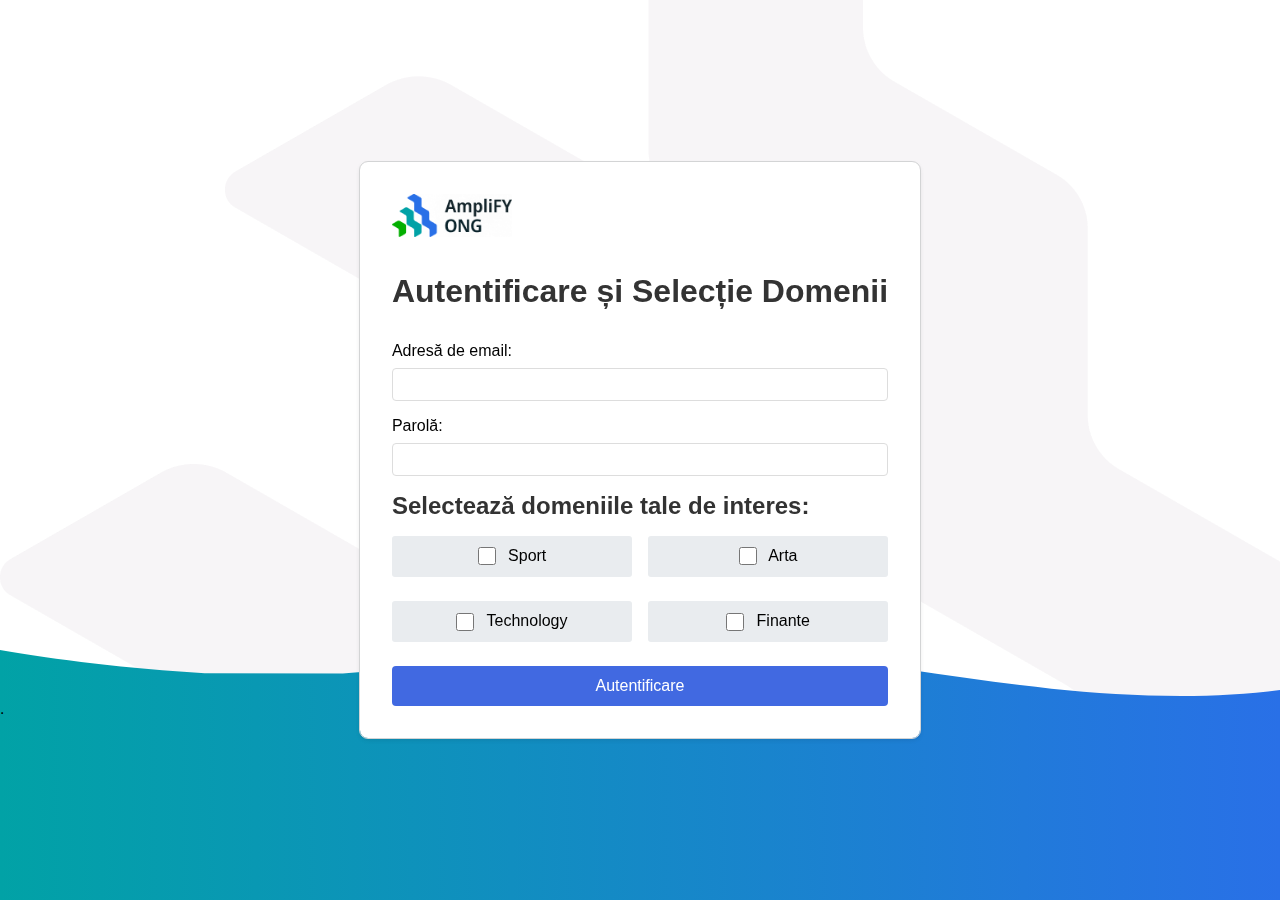
<file: login.html>
<!DOCTYPE html>
<html lang="en">
  <head>
    <meta charset="UTF-8" />
    <meta name="viewport" content="width=device-width, initial-scale=1.0" />
    <link
      rel="icon"
      href="https://amplifyong.ro/wp-content/uploads/2023/12/AmpliFY-favicon.svg"
      sizes="32x32"
    />
    <link
      rel="icon"
      href="https://amplifyong.ro/wp-content/uploads/2023/12/AmpliFY-favicon.svg"
      sizes="192x192"
    />
    <link
      rel="apple-touch-icon"
      href="https://amplifyong.ro/wp-content/uploads/2023/12/AmpliFY-favicon.svg"
    />
    <title>Login - AmpliFY ONG</title>
    <script src="scripts/login.js" defer></script>
    <link rel="stylesheet" href="styles/globals.css" />
    <link rel="stylesheet" href="styles/login.css" />
  </head>
  <body>
    <div class="login-container">
      <a href="index.html">
        <img src="static/logo.webp" alt="AmpliFY ONG Logo" width="120" />
      </a>
      <h1>Autentificare și Selecție Domenii</h1>
      <form id="loginForm">
        <div class="form-group">
          <label for="email">Adresă de email:</label>
          <input type="email" id="email" name="email" required />
        </div>
        <div class="form-group">
          <label for="password">Parolă:</label>
          <input type="password" id="password" name="password" required />
        </div>
        <div>
          <h2>Selectează domeniile tale de interes:</h2>
          <div id="interestAreas" class="interest-areas">
            <label class="interest-item">
              <input type="checkbox" name="interests" value="Sport" />
              Sport
            </label>
            <label class="interest-item">
              <input type="checkbox" name="interests" value="Arta" />
              Arta
            </label>
            <label class="interest-item">
              <input type="checkbox" name="interests" value="Technology" />
              Technology
            </label>
            <label class="interest-item">
              <input type="checkbox" name="interests" value="Finante" />
              Finante
            </label>
          </div>
        </div>
        <button type="submit">Autentificare</button>
      </form>
    </div>
    <div class="wave-bg">.</div>
  </body>
</html>
</file>
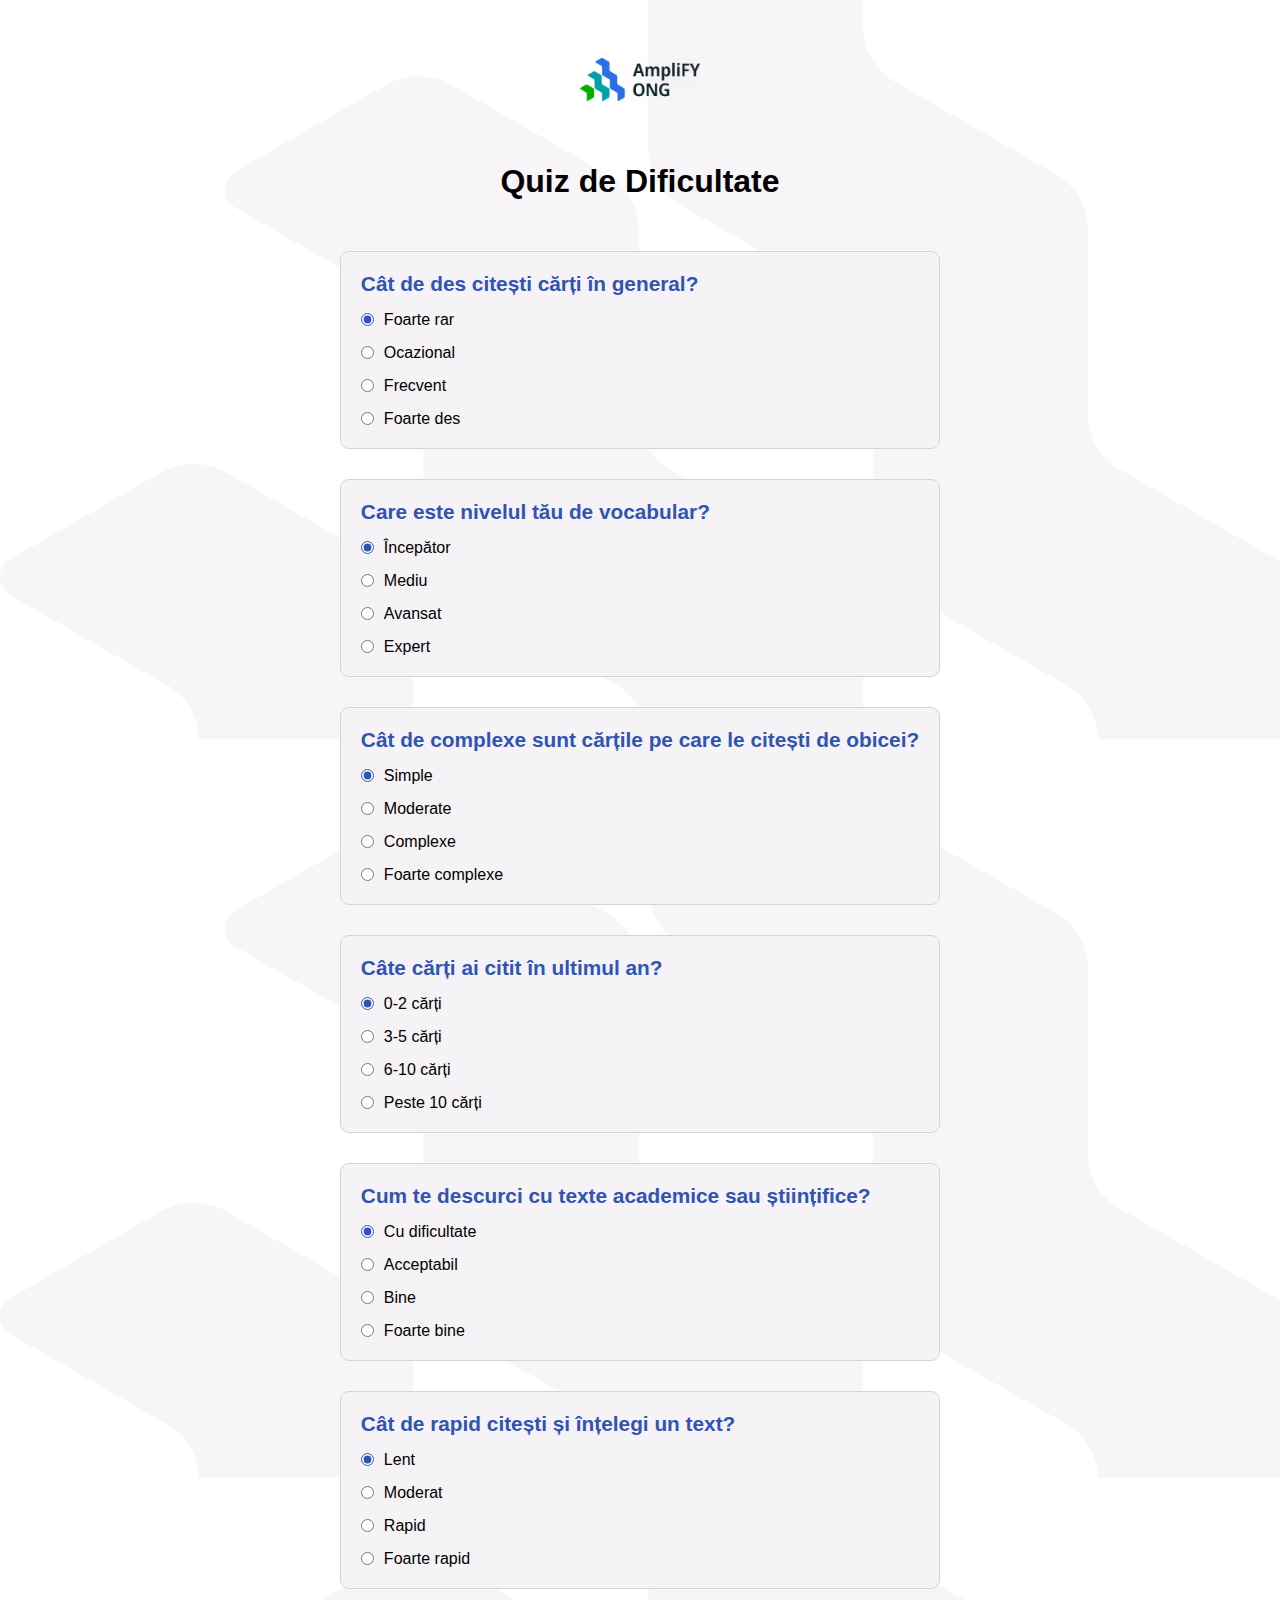
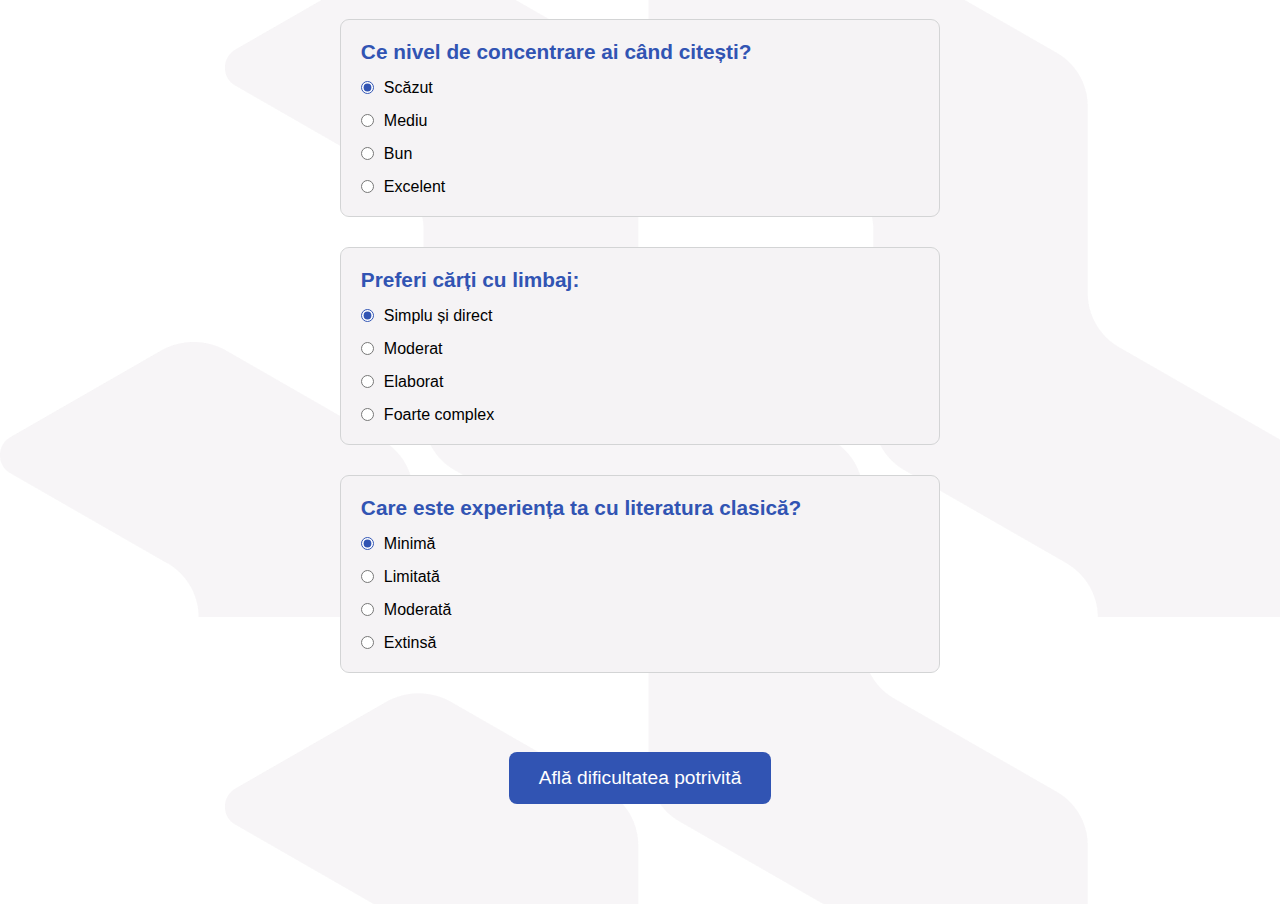
<file: quiz.html>
<!DOCTYPE html>
<html lang="ro">
  <head>
    <meta charset="UTF-8" />
    <meta http-equiv="X-UA-Compatible" content="IE=edge" />
    <meta name="viewport" content="width=device-width, initial-scale=1.0" />
    <link
      rel="icon"
      href="https://amplifyong.ro/wp-content/uploads/2023/12/AmpliFY-favicon.svg"
      sizes="32x32"
    />
    <link
      rel="icon"
      href="https://amplifyong.ro/wp-content/uploads/2023/12/AmpliFY-favicon.svg"
      sizes="192x192"
    />
    <link
      rel="apple-touch-icon"
      href="https://amplifyong.ro/wp-content/uploads/2023/12/AmpliFY-favicon.svg"
    />
    <title>Quiz de Dificultate | AmpliFY</title>
    <link rel="stylesheet" href="styles/quiz.css" />
    <link rel="stylesheet" href="styles/globals.css" />
    <script src="scripts/quiz.js" defer></script>
  </head>

  <body>
    <div class="quiz-container">
      <br />
      <a href="index.html">
        <img src="static/logo.webp" alt="AmpliFY ONG Logo" width="120" />
      </a>
      <br />
      <h1>Quiz de Dificultate</h1>
      <form id="difficultyQuiz">
        <div class="question">
          <p class="q_text">Cât de des citești cărți în general?</p>
          <div class="radio-quiz">
            <input type="radio" name="q1" value="1" checked="true" />Foarte rar
          </div>
          <div class="radio-quiz">
            <input type="radio" name="q1" value="2" />Ocazional
          </div>
          <div class="radio-quiz">
            <input type="radio" name="q1" value="3" />Frecvent
          </div>
          <div class="radio-quiz">
            <input type="radio" name="q1" value="4" />Foarte des
          </div>
        </div>

        <div class="question">
          <p class="q_text">Care este nivelul tău de vocabular?</p>
          <div class="radio-quiz">
            <input type="radio" name="q2" value="1" checked="true" />Începător
          </div>
          <div class="radio-quiz">
            <input type="radio" name="q2" value="2" />Mediu
          </div>
          <div class="radio-quiz">
            <input type="radio" name="q2" value="3" />Avansat
          </div>
          <div class="radio-quiz">
            <input type="radio" name="q2" value="4" />Expert
          </div>
        </div>

        <div class="question">
          <p class="q_text">
            Cât de complexe sunt cărțile pe care le citești de obicei?
          </p>
          <div class="radio-quiz">
            <input type="radio" name="q3" value="1" checked="true" />Simple
          </div>
          <div class="radio-quiz">
            <input type="radio" name="q3" value="2" />Moderate
          </div>
          <div class="radio-quiz">
            <input type="radio" name="q3" value="3" />Complexe
          </div>
          <div class="radio-quiz">
            <input type="radio" name="q3" value="4" />Foarte complexe
          </div>
        </div>

        <div class="question">
          <p class="q_text">Câte cărți ai citit în ultimul an?</p>
          <div class="radio-quiz">
            <input type="radio" name="q4" value="1" checked="true" />0-2 cărți
          </div>
          <div class="radio-quiz">
            <input type="radio" name="q4" value="2" />3-5 cărți
          </div>
          <div class="radio-quiz">
            <input type="radio" name="q4" value="3" />6-10 cărți
          </div>
          <div class="radio-quiz">
            <input type="radio" name="q4" value="4" />Peste 10 cărți
          </div>
        </div>

        <div class="question">
          <p class="q_text">
            Cum te descurci cu texte academice sau științifice?
          </p>
          <div class="radio-quiz">
            <input type="radio" name="q5" value="1" checked="true" />Cu
            dificultate
          </div>
          <div class="radio-quiz">
            <input type="radio" name="q5" value="2" />Acceptabil
          </div>
          <div class="radio-quiz">
            <input type="radio" name="q5" value="3" />Bine
          </div>
          <div class="radio-quiz">
            <input type="radio" name="q5" value="4" />Foarte bine
          </div>
        </div>

        <div class="question">
          <p class="q_text">Cât de rapid citești și înțelegi un text?</p>
          <div class="radio-quiz">
            <input type="radio" name="q6" value="1" checked="true" />Lent
          </div>
          <div class="radio-quiz">
            <input type="radio" name="q6" value="2" />Moderat
          </div>
          <div class="radio-quiz">
            <input type="radio" name="q6" value="3" />Rapid
          </div>
          <div class="radio-quiz">
            <input type="radio" name="q6" value="4" />Foarte rapid
          </div>
        </div>

        <div class="question">
          <p class="q_text">Ce nivel de concentrare ai când citești?</p>
          <div class="radio-quiz">
            <input type="radio" name="q7" value="1" checked="true" />Scăzut
          </div>
          <div class="radio-quiz">
            <input type="radio" name="q7" value="2" />Mediu
          </div>
          <div class="radio-quiz">
            <input type="radio" name="q7" value="3" />Bun
          </div>
          <div class="radio-quiz">
            <input type="radio" name="q7" value="4" />Excelent
          </div>
        </div>

        <div class="question">
          <p class="q_text">Preferi cărți cu limbaj:</p>
          <div class="radio-quiz">
            <input type="radio" name="q8" value="1" checked="true" />Simplu și
            direct
          </div>
          <div class="radio-quiz">
            <input type="radio" name="q8" value="2" />Moderat
          </div>
          <div class="radio-quiz">
            <input type="radio" name="q8" value="3" />Elaborat
          </div>
          <div class="radio-quiz">
            <input type="radio" name="q8" value="4" />Foarte complex
          </div>
        </div>

        <div class="question">
          <p class="q_text">Care este experiența ta cu literatura clasică?</p>
          <div class="radio-quiz">
            <input type="radio" name="q9" value="1" checked="true" />Minimă
          </div>
          <div class="radio-quiz">
            <input type="radio" name="q9" value="2" />Limitată
          </div>
          <div class="radio-quiz">
            <input type="radio" name="q9" value="3" />Moderată
          </div>
          <div class="radio-quiz">
            <input type="radio" name="q9" value="4" />Extinsă
          </div>
        </div>

        <button type="submit" class="submit-btn" id="submit-quiz">
          Află dificultatea potrivită
        </button>
      </form>

      <div id="result" class="result">
        <h2>Rezultatul testului:</h2>
        <p class="result-text" id="result-text"></p>
        <div>
          <a href="biblioteca.html" class="back-btn">Înapoi la Bibliotecă</a>
        </div>
      </div>
    </div>
  </body>
</html>
</file>
<file: styles/globals.css>
* {
    margin: 0;
    padding: 0;
    box-sizing: border-box;
    transition: padding 0.3s ease;
}

body {
    font-family: "Noto Sans Display", sans-serif;
    min-height: 100vh;
}

.top-part {
    background: url('../static/hero-bg-img.webp') no-repeat center center/cover;
    overflow: hidden;
}
</file>
<file: styles/login.css>
body {
    display: flex;
    flex-direction: column;
    min-height: 100vh;
    justify-content: center;
    align-items: center; 
    padding: 2rem;
    background-image: url('../static/hero-bg-img.webp');
}

.login-container {
    max-width: 600px;
    margin: 2rem auto;
    padding: 2rem;
    background-color: #fff;
    border-radius: 8px;
    outline: 1px solid #d3d4d5;
    box-shadow: 0 2px 5px rgba(0, 0, 0, 0.1);
    display: flex;
    flex-direction: column;
    gap: 2rem;
}

.login-container h1, h2 {
    color: #333;
}

.form-group {
    margin-bottom: 1rem;
}

.login-container label {
    display: block;
    margin-bottom: 0.5rem;
}

.login-container input[type="email"],
input[type="password"] {
    width: 100%;
    padding: 0.5rem;
    border: 1px solid #ddd;
    border-radius: 4px;
}

.login-container input[type="checkbox"] {
    width: 18px;
    height: 18px;
    border: 2px solid #4169E1;
    border-radius: 3px;
    margin-right: 0.5rem;
    position: relative;
    cursor: pointer;
    vertical-align: middle;
    transition: all 0.2s ease-in-out;
}

.login-container input[type="checkbox"]:checked {
    background-color: #4169E1;
    border-color: #4169E1;
}

.login-container input[type="checkbox"]:checked::after {
    position: absolute;
    width: 5px;
    height: 10px;
    border: solid white;
    border-width: 0 2px 2px 0;
    transform: rotate(45deg);
    left: 5px;
    top: 2px;
}

.login-container input[type="checkbox"]:hover {
    background-color: #3154b3;
    border-color: #3154b3;
}

.login-container button {
    display: block;
    width: 100%;
    padding: 0.7rem;
    background-color: #4169E1;
    color: #fff;
    border: none;
    border-radius: 4px;
    cursor: pointer;
    font-size: 1rem;
    margin-top: 1rem;
}

.login-container button:hover {
    background-color: #3154b3;
}

.interest-areas {
    display: flex;
    flex-wrap: wrap;
    gap: 1rem;
    margin-top: 1rem;
}

.interest-item {
    flex: 1 0 calc(50% - 0.5rem);
    padding: 0.7rem;
    background-color: #e9ecef;
    border-radius: 3px;
    cursor: pointer;
    text-align: center;
    transition: background-color 0.3s;
}

.interest-item:hover {
    background-color: #ced4da;
}

.interest-item.selected {
    background-color: #28a745;
    color: #fff;
}
.wave-bg {
    position: fixed;
    bottom: 0;
    left: 0;
    background-image: linear-gradient(90deg, #01A2A6 0%, #2970E7 100%);
    width: 100%;
    height: 200px;
    z-index: -1;
}

.wave-bg::before {
    content: '';
    position: absolute;
    top: -50px;
    left: 0;
    width: 100%;
    height: 50px;
    background-image: url("data:image/svg+xml,%3Csvg xmlns='http://www.w3.org/2000/svg' viewBox='0 0 1200 120' preserveAspectRatio='none'%3E%3Cpath d='M321.39,56.44c58-10.79,114.16-30.13,172-41.86,82.39-16.72,168.19-17.73,250.45-.39C823.78,31,906.67,72,985.66,92.83c70.05,18.48,146.53,26.09,214.34,3V120H0V0C50.45,22.34,121.09,45.35,191.84,55.59Z' fill='url(%23gradient)'%3E%3C/path%3E%3Cdefs%3E%3ClinearGradient id='gradient' x1='0%25' y1='0%25' x2='100%25' y2='0%25'%3E%3Cstop offset='0%25' style='stop-color:%2301A2A6'/%3E%3Cstop offset='100%25' style='stop-color:%232970E7'/%3E%3C/linearGradient%3E%3C/defs%3E%3C/svg%3E");
    background-size: cover;
    background-repeat: no-repeat;
}

@media (max-width: 768px) {
    .interest-areas {
        flex-direction: column;
    }
}

@media (max-width: 480px) {
    .interest-item {
        flex: 1 0 100%;
    }
}
</file>
<file: styles/quiz.css>
body {
  background-image: url('../static/hero-bg-img.webp');
}

.quiz-container {
  display: flex;
  flex-direction: column;
  align-items: center;
  justify-content: center;
  min-height: 100vh;
  gap: 20px;
  padding: 20px;
}

.question {
  background-color: #f5f3f5;
  border-radius: 8px;
  outline: 1.5px solid #d3d4d5;
  /* box-shadow: 0 2px 10px rgba(0, 0, 0, 0.1); */
  padding: 20px;
  width: 100%;
  max-width: 600px;
  margin: 2rem auto;
}
.radio-quiz {
  display: flex;
  flex-direction: row;
  align-items: center;
  gap: 10px;
  margin-top: 15px;
}

.radio-quiz input[type="radio"] {
  accent-color: #3154b3;
}

.question:hover {
  transform: translateY(-2px);
  box-shadow: 0 4px 5px rgba(0, 0, 0, 0.15);
  transition: all 0.3s ease;
}

.q_text {
  font-size: 1.3rem;
  font-weight: 700;
  color: #3154b3;
  margin-bottom: 10px;
}

.submit-btn {
  display: block;
  padding: 15px 30px;
  font-size: 1.2rem;
  background-color: #3154b3;
  color: white;
  border: none;
  border-radius: 8px;
  cursor: pointer;
  margin: 5rem auto;
  transition: background-color 0.3s ease;
}

.submit-btn:hover {
  background-color: #264490;
  transform: scale(1.05);
}

.result {
  display: none;
  /* display: flex; */
  flex-direction: column;
  align-items: center;
  justify-content: center;
  gap: 30px;
  padding: 20px;
  min-height: 100vh;
  font-size: 2.3rem;
}

.result-text {
  font-size: 2.3rem;
  font-weight: 700;
  color: #3154b3;
  margin-bottom: 0.7rem;
}

.back-btn {
  /* display: block; */
  padding: 15px 30px;
  font-size: 1.2rem;
  background-color: #3154b3;
  color: white;
  border: none;
  border-radius: 8px;
  cursor: pointer;
  margin-top: 10rem;
  transition: background-color 0.3s ease;
  text-decoration: none;
}
</file>
